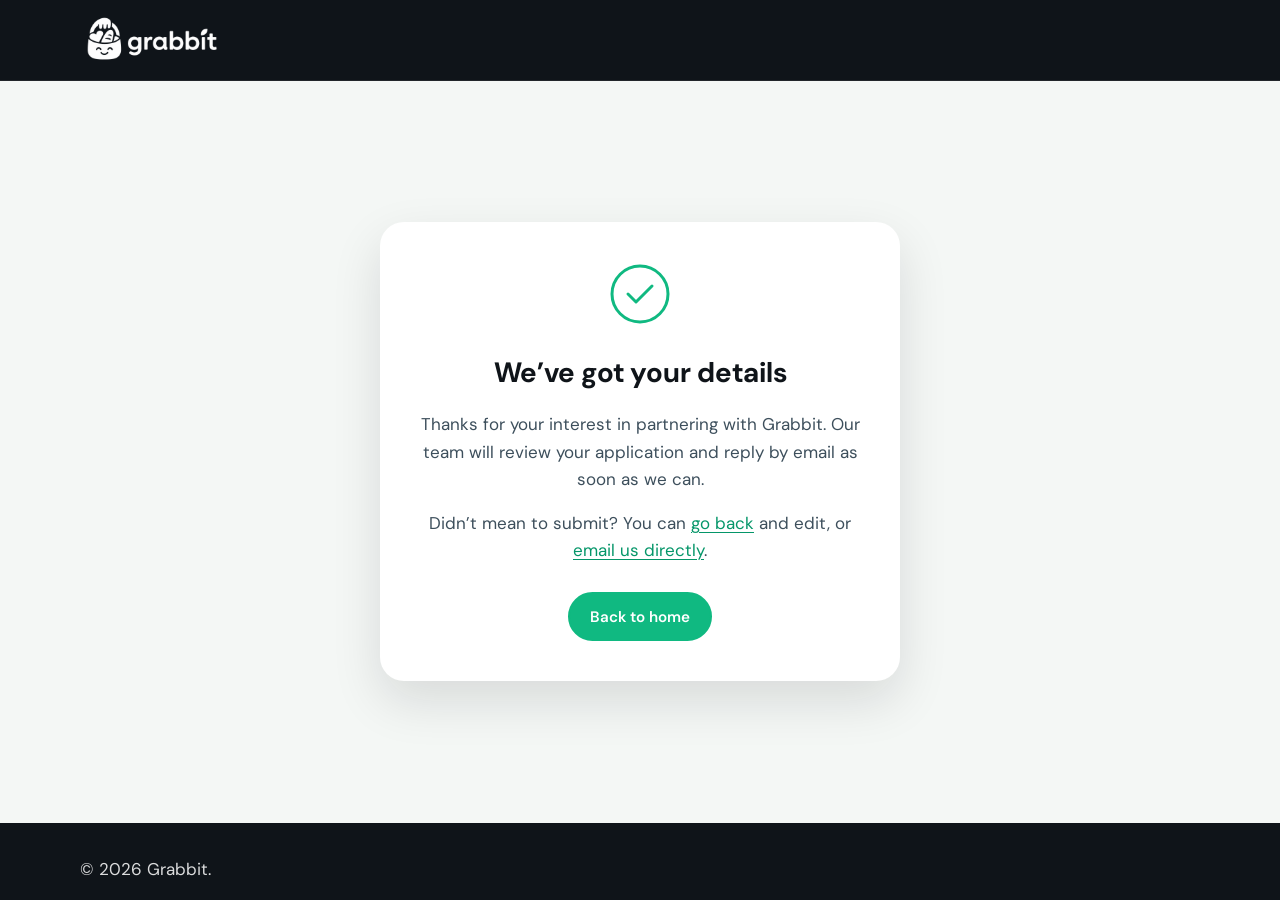
<file: thank-you.html>
<!DOCTYPE html>
<html lang="en">
<head>
  <meta charset="UTF-8" />
  <meta name="viewport" content="width=device-width, initial-scale=1.0" />
  <title>Thank you — Grabbit</title>
  <link rel="preconnect" href="https://fonts.googleapis.com" />
  <link rel="preconnect" href="https://fonts.gstatic.com" crossorigin />
  <link href="https://fonts.googleapis.com/css2?family=DM+Sans:ital,opsz,wght@0,9..40,400;0,9..40,600;0,9..40,700&display=swap" rel="stylesheet" />
  <link rel="stylesheet" href="css/styles.css" />
</head>
<body class="page-thanks">
  <header class="site-header site-header--minimal">
    <div class="header-inner">
      <a class="brand" href="index.html" aria-label="Grabbit home">
        <img src="assets/logo.png" alt="" width="240" height="80" class="brand-logo" />
      </a>
    </div>
  </header>

  <main class="thanks-main">
    <div class="container thanks-card">
      <div class="thanks-icon" aria-hidden="true">
        <svg viewBox="0 0 64 64" width="64" height="64" fill="none"><circle cx="32" cy="32" r="28" stroke="currentColor" stroke-width="3"/><path d="M20 32l8 8 16-16" stroke="currentColor" stroke-width="3" stroke-linecap="round" stroke-linejoin="round"/></svg>
      </div>
      <h1>We’ve got your details</h1>
      <p class="thanks-lead">Thanks for your interest in partnering with Grabbit. Our team will review your application and reply by email as soon as we can.</p>
      <p class="muted">Didn’t mean to submit? You can <a href="business.html">go back</a> and edit, or <a href="mailto:dagitesh2188@gmail.com">email us directly</a>.</p>
      <div class="thanks-actions">
        <a href="index.html" class="btn btn-primary">Back to home</a>
      </div>
    </div>
  </main>

  <footer class="site-footer site-footer--minimal">
    <div class="container footer-bottom-inner">
      <p>© <span id="year"></span> Grabbit.</p>
    </div>
  </footer>

  <script src="js/main.js" defer></script>
</body>
</html>
</file>
<file: css/styles.css>
/* Grabbit — portfolio site (TGTG-inspired layout, brand accents) */

:root {
  --ink: #0f1419;
  --ink-soft: #3d4f5c;
  --surface: #ffffff;
  --surface-2: #f4f7f5;
  --accent: #10b981;
  --accent-dark: #059669;
  --accent-soft: rgba(16, 185, 129, 0.12);
  --radius: 1rem;
  --radius-lg: 1.5rem;
  --shadow: 0 4px 24px rgba(15, 20, 25, 0.08);
  --shadow-lg: 0 20px 50px rgba(15, 20, 25, 0.12);
  --header-h: 5rem;
  --font: "DM Sans", system-ui, sans-serif;
  --ease: cubic-bezier(0.4, 0, 0.2, 1);
}

*,
*::before,
*::after {
  box-sizing: border-box;
}

html {
  scroll-behavior: smooth;
}

@media (prefers-reduced-motion: reduce) {
  html {
    scroll-behavior: auto;
  }
  .marquee-track,
  .reveal {
    animation: none !important;
    transition: none !important;
    opacity: 1 !important;
    transform: none !important;
  }
}

body {
  margin: 0;
  font-family: var(--font);
  font-size: 1.0625rem;
  line-height: 1.6;
  color: var(--ink);
  background: var(--surface);
}

img {
  max-width: 100%;
  height: auto;
  display: block;
}

a {
  color: var(--accent-dark);
  text-decoration-thickness: 1px;
  text-underline-offset: 0.2em;
}

a:hover {
  color: var(--accent);
}

.visually-hidden {
  position: absolute;
  width: 1px;
  height: 1px;
  padding: 0;
  margin: -1px;
  overflow: hidden;
  clip: rect(0, 0, 0, 0);
  white-space: nowrap;
  border: 0;
}

.skip-link {
  position: absolute;
  left: -9999px;
  top: 0.5rem;
  z-index: 9999;
  padding: 0.75rem 1rem;
  background: var(--accent);
  color: #fff;
  font-weight: 600;
  border-radius: var(--radius);
}

.skip-link:focus {
  left: 0.5rem;
}

.container {
  width: min(1120px, 100% - 2rem);
  margin-inline: auto;
}

.container.narrow {
  width: min(800px, 100% - 2rem);
}

.section {
  padding-block: clamp(3rem, 6vw, 5rem);
}

/* Header */
.site-header {
  position: sticky;
  top: 0;
  z-index: 100;
  background: var(--ink);
  border-bottom: 1px solid rgba(255, 255, 255, 0.06);
  transition: box-shadow 0.3s var(--ease);
}

.site-header.is-scrolled {
  box-shadow: 0 8px 32px rgba(0, 0, 0, 0.25);
}

.site-header--minimal {
  position: relative;
  border-bottom: 1px solid rgba(255, 255, 255, 0.08);
}

.header-inner {
  display: flex;
  align-items: center;
  justify-content: space-between;
  width: min(1120px, 100% - 2rem);
  margin-inline: auto;
  min-height: var(--header-h);
  gap: 1rem;
}

.brand {
  display: flex;
  align-items: center;
  flex-shrink: 0;
}

.brand-logo {
  height: clamp(2.5rem, 4.2vw, 3.25rem);
  width: auto;
  max-width: min(380px, 88vw);
  object-fit: contain;
}

.nav-toggle {
  display: none;
  flex-direction: column;
  justify-content: center;
  gap: 6px;
  width: 2.75rem;
  height: 2.75rem;
  padding: 0;
  border: 0;
  background: transparent;
  cursor: pointer;
  border-radius: var(--radius);
}

.nav-toggle:focus-visible {
  outline: 2px solid var(--accent);
  outline-offset: 2px;
}

.nav-toggle-bar {
  display: block;
  width: 100%;
  height: 2px;
  background: #fff;
  border-radius: 1px;
  transition: transform 0.25s var(--ease), opacity 0.25s;
}

.site-header.is-open .nav-toggle-bar:nth-child(1) {
  transform: translateY(8px) rotate(45deg);
}

.site-header.is-open .nav-toggle-bar:nth-child(2) {
  opacity: 0;
}

.site-header.is-open .nav-toggle-bar:nth-child(3) {
  transform: translateY(-8px) rotate(-45deg);
}

.site-nav .nav-list {
  display: flex;
  align-items: center;
  gap: 0.5rem 1.25rem;
  list-style: none;
  margin: 0;
  padding: 0;
}

.site-nav a:not(.btn) {
  color: rgba(255, 255, 255, 0.88);
  text-decoration: none;
  font-weight: 500;
  font-size: 0.95rem;
  padding: 0.35rem 0;
}

.site-nav a:not(.btn):hover {
  color: #fff;
}

.btn-nav {
  margin-left: 0.25rem;
}

@media (max-width: 768px) {
  .nav-toggle {
    display: flex;
  }

  .site-nav {
    position: fixed;
    inset: var(--header-h) 0 auto 0;
    background: var(--ink);
    padding: 1rem 1.5rem 1.5rem;
    border-bottom: 1px solid rgba(255, 255, 255, 0.08);
    transform: translateY(-100%);
    opacity: 0;
    visibility: hidden;
    transition: transform 0.35s var(--ease), opacity 0.35s, visibility 0.35s;
  }

  .site-header.is-open .site-nav {
    transform: translateY(0);
    opacity: 1;
    visibility: visible;
  }

  .site-nav .nav-list {
    flex-direction: column;
    align-items: stretch;
    gap: 0.25rem;
  }

  .site-nav a:not(.btn) {
    padding: 0.75rem 0;
    border-bottom: 1px solid rgba(255, 255, 255, 0.06);
  }

  .btn-nav {
    margin-left: 0;
    text-align: center;
    margin-top: 0.5rem;
  }
}

/* Buttons */
.btn {
  display: inline-flex;
  align-items: center;
  justify-content: center;
  gap: 0.5rem;
  padding: 0.65rem 1.25rem;
  font-family: inherit;
  font-size: 0.95rem;
  font-weight: 600;
  border-radius: 999px;
  border: 2px solid transparent;
  cursor: pointer;
  text-decoration: none;
  transition: background 0.2s, color 0.2s, border-color 0.2s, transform 0.15s;
}

.btn:focus-visible {
  outline: 2px solid var(--accent);
  outline-offset: 2px;
}

.btn:active {
  transform: scale(0.98);
}

.btn-primary {
  background: var(--accent);
  color: #fff;
  border-color: var(--accent);
}

.btn-primary:hover {
  background: var(--accent-dark);
  border-color: var(--accent-dark);
  color: #fff;
}

.btn-outline-light {
  background: transparent;
  color: #fff;
  border-color: rgba(255, 255, 255, 0.45);
}

.btn-outline-light:hover {
  background: rgba(255, 255, 255, 0.1);
  border-color: #fff;
  color: #fff;
}

.btn-lg {
  padding: 0.85rem 1.75rem;
  font-size: 1rem;
}

/* Hero */
.hero {
  position: relative;
  background: var(--ink);
  color: #fff;
  padding-block: clamp(2.5rem, 5vw, 4rem) 0;
  overflow: hidden;
}

.hero-bg {
  position: absolute;
  inset: 0;
  background:
    radial-gradient(ellipse 80% 60% at 70% 20%, rgba(16, 185, 129, 0.18), transparent 50%),
    radial-gradient(ellipse 60% 40% at 10% 80%, rgba(16, 185, 129, 0.1), transparent 45%);
  pointer-events: none;
}

.hero-grid {
  position: relative;
  display: grid;
  grid-template-columns: 1fr 1fr;
  gap: clamp(2rem, 5vw, 4rem);
  align-items: center;
  padding-bottom: clamp(3rem, 6vw, 5rem);
}

@media (max-width: 900px) {
  .hero-grid {
    grid-template-columns: 1fr;
  }

  .hero-visual {
    order: -1;
  }
}

.eyebrow {
  font-size: 0.8rem;
  font-weight: 700;
  letter-spacing: 0.12em;
  text-transform: uppercase;
  color: var(--accent);
  margin: 0 0 1rem;
}

.hero h1 {
  font-size: clamp(2.25rem, 4.5vw, 3.35rem);
  line-height: 1.1;
  font-weight: 700;
  margin: 0 0 1rem;
  letter-spacing: -0.02em;
}

.hero-lead {
  font-size: 1.125rem;
  color: rgba(255, 255, 255, 0.82);
  margin: 0 0 1.75rem;
  max-width: 36ch;
}

.hero-cta {
  display: flex;
  flex-wrap: wrap;
  gap: 0.75rem 1rem;
  margin-bottom: 2rem;
}

.store-badges {
  display: flex;
  flex-wrap: wrap;
  gap: 1rem;
  align-items: center;
}

.store-badge {
  opacity: 0.95;
  transition: opacity 0.2s, transform 0.2s;
  filter: brightness(1.05);
}

.store-badge:hover {
  opacity: 1;
  transform: translateY(-2px);
}

.store-badge img {
  height: 44px;
  width: auto;
}

.hero-image-wrap {
  position: relative;
  border-radius: var(--radius-lg);
  overflow: hidden;
  box-shadow: var(--shadow-lg);
}

.hero-image-wrap img {
  width: 100%;
  aspect-ratio: 1;
  object-fit: cover;
}

.card-float {
  position: absolute;
  bottom: 1.25rem;
  left: 1.25rem;
  right: auto;
  background: rgba(15, 20, 25, 0.92);
  backdrop-filter: blur(8px);
  padding: 1rem 1.25rem;
  border-radius: var(--radius);
  border: 1px solid rgba(255, 255, 255, 0.1);
  animation: floaty 5s ease-in-out infinite;
}

@keyframes floaty {
  0%,
  100% {
    transform: translateY(0);
  }
  50% {
    transform: translateY(-6px);
  }
}

.card-float strong {
  display: block;
  font-size: 1.5rem;
  color: var(--accent);
  line-height: 1.2;
}

.card-float span {
  font-size: 0.85rem;
  color: rgba(255, 255, 255, 0.75);
}

.hero-wave {
  height: 4rem;
  background: var(--surface);
  border-radius: 100% 100% 0 0 / 100% 100% 0 0;
  transform: scaleX(1.02);
  margin-top: -1px;
}

/* Mission */
.mission {
  background: var(--surface);
}

.section-title {
  font-size: clamp(1.75rem, 3vw, 2.25rem);
  font-weight: 700;
  line-height:1.25;
  margin: 0 0 1rem;
  letter-spacing: -0.02em;
}

.mission-text {
  font-size: 1.125rem;
  color: var(--ink-soft);
  margin: 0;
  max-width: 52ch;
  margin-inline: auto;
}

.mission-split {
  display: grid;
  grid-template-columns: 1fr 1fr;
  gap: clamp(2rem, 4vw, 3.5rem);
  align-items: center;
}

.mission-visual {
  border-radius: var(--radius-lg);
  overflow: hidden;
  box-shadow: var(--shadow-lg);
}

.mission-visual img {
  width: 100%;
  aspect-ratio: 1;
  object-fit: cover;
  display: block;
}

.mission-content .section-title {
  text-align: left;
}

.mission-text--split {
  margin-inline: 0;
  max-width: 48ch;
}

@media (max-width: 900px) {
  .mission-split {
    grid-template-columns: 1fr;
  }

  .mission-visual {
    order: -1;
    max-width: min(420px, 100%);
    margin-inline: auto;
  }

  .mission-content .section-title,
  .mission-text--split {
    text-align: center;
  }

  .mission-text--split {
    margin-inline: auto;
  }
}

.download-showcase {
  background: linear-gradient(180deg, var(--surface-2) 0%, var(--surface) 100%);
}

.download-lead {
  max-width: 44ch;
  margin: 0 auto 1.75rem;
}

.download-showcase-frame {
  border-radius: var(--radius-lg);
  overflow: hidden;
  box-shadow: var(--shadow-lg);
  max-width: 1000px;
  margin-inline: auto;
  background: var(--ink);
  border: 1px solid rgba(15, 20, 25, 0.08);
}

.download-showcase-frame img {
  width: 100%;
  height: auto;
  display: block;
}

.store-badges--center {
  justify-content: center;
  margin-top: 2rem;
}

.brand-word {
  color: var(--accent-dark);
}

/* Features */
.why {
  background: var(--surface-2);
}

.feature-grid {
  display: grid;
  grid-template-columns: repeat(4, 1fr);
  gap: 1.25rem;
  margin-top: 2.5rem;
}

@media (max-width: 900px) {
  .feature-grid {
    grid-template-columns: repeat(2, 1fr);
  }
}

@media (max-width: 520px) {
  .feature-grid {
    grid-template-columns: 1fr;
  }
}

.feature-card {
  background: var(--surface);
  padding: 1.5rem;
  border-radius: var(--radius-lg);
  box-shadow: var(--shadow);
  border: 1px solid rgba(16, 185, 129, 0.08);
  transition: transform 0.25s var(--ease), box-shadow 0.25s;
}

.feature-card:hover {
  transform: translateY(-4px);
  box-shadow: var(--shadow-lg);
}

.feature-icon {
  width: 3rem;
  height: 3rem;
  color: var(--accent);
  margin-bottom: 1rem;
}

.feature-icon svg {
  width: 100%;
  height: 100%;
}

.feature-card h3 {
  font-size: 1.1rem;
  margin: 0 0 0.5rem;
}

.feature-card p {
  margin: 0;
  font-size: 0.95rem;
  color: var(--ink-soft);
}

/* Marquee */
.marquee-section {
  padding-top: 0;
  background: var(--surface);
}

.marquee-wrap {
  overflow: hidden;
  padding-block: 1.25rem;
  background: var(--ink);
  color: #fff;
  mask-image: linear-gradient(90deg, transparent, #000 8%, #000 92%, transparent);
}

.marquee-track {
  display: flex;
  gap: 2.5rem;
  width: max-content;
  animation: marquee 35s linear infinite;
}

@keyframes marquee {
  0% {
    transform: translateX(0);
  }
  100% {
    transform: translateX(-50%);
  }
}

.marquee-item {
  font-weight: 700;
  font-size: 1.1rem;
  letter-spacing: 0.06em;
  text-transform: uppercase;
  white-space: nowrap;
  color: rgba(255, 255, 255, 0.9);
}

.marquee-item::after {
  content: "·";
  margin-left: 2.5rem;
  opacity: 0.4;
}

.gallery-strip {
  display: grid;
  grid-template-columns: repeat(6, 1fr);
  gap: 0.75rem;
  margin-top: 2.5rem;
}

@media (max-width: 900px) {
  .gallery-strip {
    grid-template-columns: repeat(3, 1fr);
  }
}

@media (max-width: 520px) {
  .gallery-strip {
    grid-template-columns: repeat(2, 1fr);
  }
}

.gallery-item {
  border-radius: var(--radius);
  overflow: hidden;
  aspect-ratio: 4/3;
  box-shadow: var(--shadow);
}

.gallery-item img {
  width: 100%;
  height: 100%;
  object-fit: cover;
  transition: transform 0.5s var(--ease);
}

.gallery-item:hover img {
  transform: scale(1.06);
}

/* Steps */
.steps {
  background: var(--surface-2);
}

.steps-list {
  list-style: none;
  margin: 2.5rem 0 0;
  padding: 0;
  display: flex;
  flex-direction: column;
  gap: 2.5rem;
}

.step {
  display: grid;
  grid-template-columns: auto 1fr 1fr;
  gap: 1.5rem;
  align-items: center;
  background: var(--surface);
  padding: 1.5rem;
  border-radius: var(--radius-lg);
  box-shadow: var(--shadow);
}

.step-reverse {
  direction: rtl;
}

.step-reverse > * {
  direction: ltr;
}

@media (max-width: 768px) {
  .step,
  .step-reverse {
    grid-template-columns: 1fr;
    direction: ltr;
  }

  .step-reverse > * {
    direction: ltr;
  }

  .step-img {
    order: -1;
  }
}

.step-num {
  width: 3rem;
  height: 3rem;
  border-radius: 50%;
  background: var(--accent-soft);
  color: var(--accent-dark);
  font-weight: 800;
  font-size: 1.25rem;
  display: grid;
  place-items: center;
  flex-shrink: 0;
}

.step-body h3 {
  margin: 0 0 0.35rem;
  font-size: 1.25rem;
}

.step-body p {
  margin: 0;
  color: var(--ink-soft);
  font-size: 0.98rem;
}

.step-img {
  border-radius: var(--radius);
  overflow: hidden;
}

.step-img img {
  width: 100%;
  height: 100%;
  object-fit: cover;
  aspect-ratio: 5/3;
}

/* Business CTA block */
.business-cta {
  background: linear-gradient(135deg, #0f1419 0%, #1a2429 100%);
  color: #fff;
}

.business-cta-inner {
  display: grid;
  grid-template-columns: 1fr 1fr;
  gap: 2.5rem;
  align-items: center;
}

@media (max-width: 900px) {
  .business-cta-inner {
    grid-template-columns: 1fr;
  }
}

.business-cta-copy .eyebrow {
  color: var(--accent);
}

.business-cta-copy h2 {
  font-size: clamp(1.75rem, 3vw, 2.25rem);
  margin: 0 0 1rem;
}

.business-cta-copy p {
  color: rgba(255, 255, 255, 0.82);
  margin: 0 0 1.5rem;
  max-width: 42ch;
}

.business-cta-visual {
  border-radius: var(--radius-lg);
  overflow: hidden;
  box-shadow: var(--shadow-lg);
}

.business-cta-visual img {
  width: 100%;
  aspect-ratio: 7/5;
  object-fit: cover;
}

/* Partners */
.partners {
  background: var(--surface);
}

.muted {
  color: var(--ink-soft);
}

.partner-logos {
  display: flex;
  flex-wrap: wrap;
  justify-content: center;
  gap: 0.75rem;
  margin-top: 2rem;
}

.partner-pill {
  padding: 0.5rem 1rem;
  background: var(--surface-2);
  border-radius: 999px;
  font-weight: 600;
  font-size: 0.9rem;
  border: 1px solid rgba(16, 185, 129, 0.15);
}

/* Footer */
.site-footer {
  background: var(--ink);
  color: rgba(255, 255, 255, 0.85);
  padding-top: 3rem;
}

.footer-grid {
  display: grid;
  grid-template-columns: 2fr 1fr 1fr;
  gap: 2rem;
  padding-bottom: 2.5rem;
}

@media (max-width: 700px) {
  .footer-grid {
    grid-template-columns: 1fr;
  }
}

.footer-logo {
  height: clamp(2.25rem, 3.5vw, 2.85rem);
  width: auto;
  max-width: min(300px, 85vw);
  margin-bottom: 0.75rem;
}

.footer-brand p {
  margin: 0;
  font-size: 0.95rem;
  color: rgba(255, 255, 255, 0.65);
  max-width: 28ch;
}

.footer-heading {
  font-size: 0.8rem;
  text-transform: uppercase;
  letter-spacing: 0.08em;
  margin: 0 0 0.75rem;
  color: rgba(255, 255, 255, 0.5);
}

.footer-links ul {
  list-style: none;
  margin: 0;
  padding: 0;
}

.footer-links a {
  color: rgba(255, 255, 255, 0.85);
  text-decoration: none;
  display: block;
  padding: 0.25rem 0;
  font-size: 0.95rem;
}

.footer-links a:hover {
  color: #fff;
}

.footer-bottom {
  border-top: 1px solid rgba(255, 255, 255, 0.08);
  padding-block: 1.25rem;
}

.footer-bottom-inner {
  width: min(1120px, 100% - 2rem);
  margin-inline: auto;
}

.footer-bottom p {
  margin: 0;
  font-size: 0.85rem;
  color: rgba(255, 255, 255, 0.45);
}

.site-footer--minimal {
  padding-top: 1rem;
}

/* Reveal on scroll */
.reveal {
  opacity: 0;
  transform: translateY(28px);
  transition: opacity 0.7s var(--ease), transform 0.7s var(--ease);
}

.reveal.is-visible {
  opacity: 1;
  transform: translateY(0);
}

.reveal-delay-1 {
  transition-delay: 0.12s;
}

/* Business page */
.page-business .business-hero {
  background: var(--surface-2);
  padding-top: clamp(2rem, 4vw, 3rem);
}

.business-hero-grid {
  display: grid;
  grid-template-columns: 1fr 1fr;
  gap: 2.5rem;
  align-items: center;
}

@media (max-width: 900px) {
  .business-hero-grid {
    grid-template-columns: 1fr;
  }
}

.business-hero-copy h1 {
  font-size: clamp(2rem, 3.5vw, 2.75rem);
  line-height: 1.15;
  margin: 0 0 1rem;
}

.lead {
  font-size: 1.1rem;
  color: var(--ink-soft);
  margin: 0 0 1.5rem;
}

.check-list {
  margin: 0;
  padding-left: 1.25rem;
  color: var(--ink-soft);
}

.check-list li {
  margin-bottom: 0.5rem;
}

.business-hero-img {
  border-radius: var(--radius-lg);
  overflow: hidden;
  box-shadow: var(--shadow-lg);
}

.business-hero-img img {
  width: 100%;
  aspect-ratio: 4/3;
  object-fit: cover;
}

.form-section {
  background: var(--surface);
}

.form-layout {
  display: grid;
  grid-template-columns: 1fr 1.2fr;
  gap: 2.5rem;
  align-items: start;
}

@media (max-width: 900px) {
  .form-layout {
    grid-template-columns: 1fr;
  }
}

.form-intro h2 {
  margin: 0 0 0.75rem;
  font-size: 1.5rem;
}

.form-intro p {
  margin: 0 0 1rem;
  color: var(--ink-soft);
  font-size: 0.98rem;
}

.card-form {
  background: var(--surface-2);
  padding: 2rem;
  border-radius: var(--radius-lg);
  border: 1px solid rgba(15, 20, 25, 0.06);
  box-shadow: var(--shadow);
}

.form-row.two {
  display: grid;
  grid-template-columns: 1fr 1fr;
  gap: 1rem;
}

@media (max-width: 600px) {
  .form-row.two {
    grid-template-columns: 1fr;
  }
}

.field {
  display: block;
  margin-bottom: 1.15rem;
}

.field > span {
  display: block;
  font-weight: 600;
  font-size: 0.9rem;
  margin-bottom: 0.4rem;
}

.field abbr {
  text-decoration: none;
  color: var(--accent-dark);
}

.field input,
.field select,
.field textarea {
  width: 100%;
  padding: 0.65rem 0.85rem;
  font-family: inherit;
  font-size: 1rem;
  border: 1px solid rgba(15, 20, 25, 0.12);
  border-radius: 0.65rem;
  background: var(--surface);
  transition: border-color 0.2s, box-shadow 0.2s;
}

.field input:focus,
.field select:focus,
.field textarea:focus {
  outline: none;
  border-color: var(--accent);
  box-shadow: 0 0 0 3px var(--accent-soft);
}

.checkbox-field {
  display: flex;
  align-items: flex-start;
  gap: 0.65rem;
  font-size: 0.9rem;
  color: var(--ink-soft);
  cursor: pointer;
}

.checkbox-field input {
  width: auto;
  margin-top: 0.2rem;
  accent-color: var(--accent);
}

.form-actions {
  margin-top: 1.5rem;
}

.form-actions .btn:disabled {
  opacity: 0.7;
  cursor: wait;
}

/* Thank you */
.page-thanks {
  min-height: 100vh;
  display: flex;
  flex-direction: column;
  background: var(--surface-2);
}

.thanks-main {
  flex: 1;
  display: grid;
  place-items: center;
  padding: 2rem 1rem;
}

.thanks-card {
  text-align: center;
  max-width: 520px;
  background: var(--surface);
  padding: 2.5rem 2rem;
  border-radius: var(--radius-lg);
  box-shadow: var(--shadow-lg);
}

.thanks-icon {
  color: var(--accent);
  margin-bottom: 1rem;
}

.thanks-card h1 {
  margin: 0 0 1rem;
  font-size: 1.75rem;
}

.thanks-lead {
  color: var(--ink-soft);
  margin: 0 0 1rem;
}

.thanks-actions {
  margin-top: 1.75rem;
}

.text-center {
  text-align: center;
}
</file>
